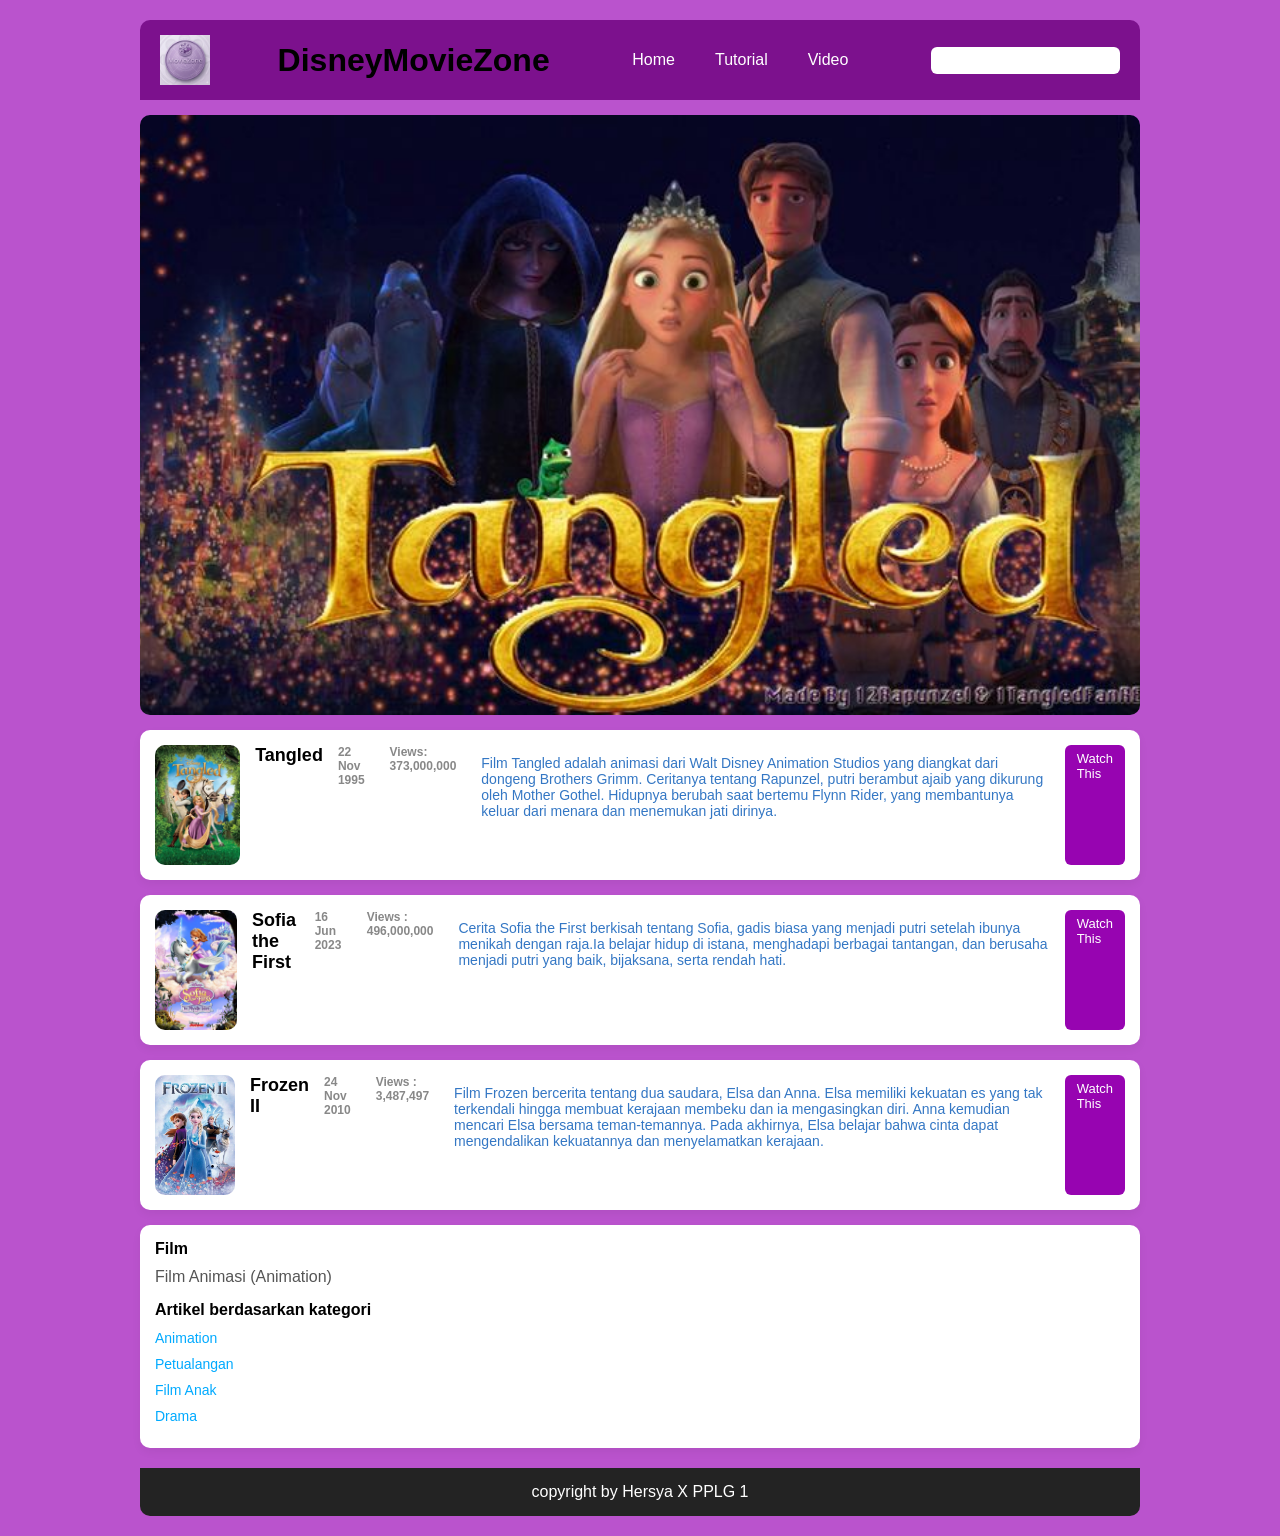
<file: index.html>
<!DOCTYPE HTML>
<HTML>
<head>
<title>Latihan Markup</title>
<link rel="stylesheet" href="style.css">
</head>
<body>
    <div id="wrapper">
        <div id="header">
            <img src="Gemini_Generated_Image_nakqyfnakqyfnakq.png" width="50" alt="logo" />
            <h1>DisneyMovieZone</h1>
            <ul id="menu-utama">
                <li><a href="">Home</a></li>
                <li><a href="">Tutorial</a></li>
                <li><a href="">Video</a></li>
            </ul>
            <form>
                <input type="text" name="search" />
            </form>
        </div>

        <div id="slider">
            <img src="WhatsApp Image 2026-04-16 at 09.59.01.jpeg">
            <img src="WhatsApp Image 2026-04-16 at 10.03.03 (1).jpeg">
            <img src="WhatsApp Image 2026-04-16 at 10.03.03.jpeg">
        </div>


       
        <div id="daftar-artikel">
            <div class="artikel">
                <img src="3.jpeg" width="100"Gambar Artikel" />
                <h1> Tangled</h1>
                <b>22 Nov 1995</b><b>Views: 373,000,000</b>
                <p>Film Tangled adalah animasi dari Walt Disney Animation Studios yang diangkat dari dongeng Brothers Grimm. Ceritanya tentang Rapunzel, putri berambut ajaib yang dikurung oleh Mother Gothel. Hidupnya berubah saat bertemu Flynn Rider, yang membantunya keluar dari menara dan menemukan jati dirinya.</p>
                <a href="">Watch This</a>
            </div><!-- Penutup div "artikel" -->

            <div class="artikel">
                <img src="1.jpeg" alt="Gambar Artikel" />
                <h1>Sofia the First </h1>
                <b>16 Jun 2023</b><b>Views : 496,000,000</b>
                <p>Cerita Sofia the First berkisah tentang Sofia, gadis biasa yang menjadi putri setelah ibunya menikah dengan raja.Ia belajar hidup di istana, menghadapi berbagai tantangan, dan berusaha menjadi putri yang baik, bijaksana, serta rendah hati.</p>
                <a href="">Watch This</a>
            </div><!-- Penutup div "artikel" -->

            <div class="artikel">
                <img src="2.jpeg" alt="Gambar Artikel" />
                <h1>Frozen II</h1>
                <b>24 Nov 2010</b><b>Views : 3,487,497</b>
                <p>Film Frozen bercerita tentang dua saudara, Elsa dan Anna. Elsa memiliki kekuatan es yang tak terkendali hingga membuat kerajaan membeku dan ia mengasingkan diri. Anna kemudian mencari Elsa bersama teman-temannya. Pada akhirnya, Elsa belajar bahwa cinta dapat mengendalikan kekuatannya dan menyelamatkan kerajaan.</p>
                <a href="">Watch This</a>
            </div><!-- Penutup div "artikel" -->
        </div><!-- Penutup div "daftar-artikel" -->

        <div id="sidebar">
            <h2>Film</h2>
            <p>Film Animasi (Animation)</p>

            <h2>Artikel berdasarkan kategori</h2>
            <ul>
                <li><a href="">Animation</a></li>
                <li><a href="">Petualangan</a></li>
                <li><a href="">Film Anak</a></li>
                <li><a href="">Drama</a></li>
            </ul>
        </div><!-- Penutup div "sidebar" -->

        <div id="footer">
            <p>copyright by Hersya X PPLG 1</p>
        </div>

    </div><!-- Penutup div "wrapper" -->

<script src="https://code.jquery.com/jquery-3.6.0.min.js"></script>
<script src="slider.js"></script>
</body>
</HTML>
</file>
<file: style.css>
/* RESET */
* {
    margin: 0;
    padding: 0;
    box-sizing: border-box;
    font-family: 'Segoe UI', Arial, sans-serif;
}

/* BODY */
body {
    background: #ba53cd;
}

/* WRAPPER */
#wrapper {
    width: 1000px;
    margin: 20px auto;
}

/* HEADER */
#header {
    background: #6d007ecc;
    padding: 15px 20px;
    display: flex;
    align-items: center;
    justify-content: space-between;
    border-radius: 10px 10px 0 0;
}

#header img {
    width: 50px;
}

/* MENU */
#menu-utama {
    list-style: none;
    display: flex;
    gap: 10px;
}

#menu-utama li a {
    padding: 8px 15px;
    color: #fff;
    text-decoration: none;
    border-radius: 6px;
    transition: 0.3s;
}

#menu-utama li a:hover {
    background: #52575a;
}

/* SEARCH */
#header input[type=text] {
    padding: 6px 10px;
    border-radius: 6px;
    border: none;
    outline: none;
}

/* SLIDER */
#slider {
    margin: 15px 0;
    height: 600px;
    border-radius: 10px;
    overflow: hidden;
    position: relative;
}

#slider img {
    width: 100%;
    height: 600px;
    object-fit: cover;
    position: absolute;
}

/* LAYOUT */
#content {
    display: flex;
    gap: 20px;
}

/* ARTIKEL */
#daftar-artikel {
    flex: 3;
}

.artikel {
    background: #fff;
    padding: 15px;
    margin-bottom: 15px;
    border-radius: 10px;
    display: flex;
    gap: 15px;
    box-shadow: 0 4px 10px rgba(0,0,0,0.05);
    transition: 0.3s;
}

.artikel:hover {
    transform: translateY(-3px);
}

.artikel img {
    width: 120px;
    height: 120px;
    object-fit: cover;
    border-radius: 10px;
}

.artikel h1 {
    font-size: 18px;
    margin-bottom: 5px;
}

.artikel b {
    font-size: 12px;
    color: #888;
    margin-right: 10px;
}

.artikel p {
    margin: 10px 0;
    font-size: 14px;
    color: #3477c4;
}

.artikel a {
    padding: 6px 12px;
    background: #9704b1;
    color: #fff;
    text-decoration: none;
    border-radius: 6px;
    font-size: 13px;
}

/* SIDEBAR */
#sidebar {
    flex: 1;
    background: #fff;
    padding: 15px;
    border-radius: 10px;
    height: fit-content;
    box-shadow: 0 4px 10px rgba(0,0,0,0.05);
}

#sidebar h2 {
    margin-bottom: 10px;
    font-size: 16px;
}

#sidebar p {
    margin-bottom: 15px;
    color: #555;
}

#sidebar ul {
    list-style: none;
}

#sidebar ul li {
    margin-bottom: 8px;
}

#sidebar ul li a {
    text-decoration: none;
    color: #00aaff;
    font-size: 14px;
}

/* FOOTER */
#footer {
    margin-top: 20px;
    background: #232323;
    color: #fff;
    padding: 15px;
    text-align: center;
    border-radius: 0 0 10px 10px;
}
</file>
